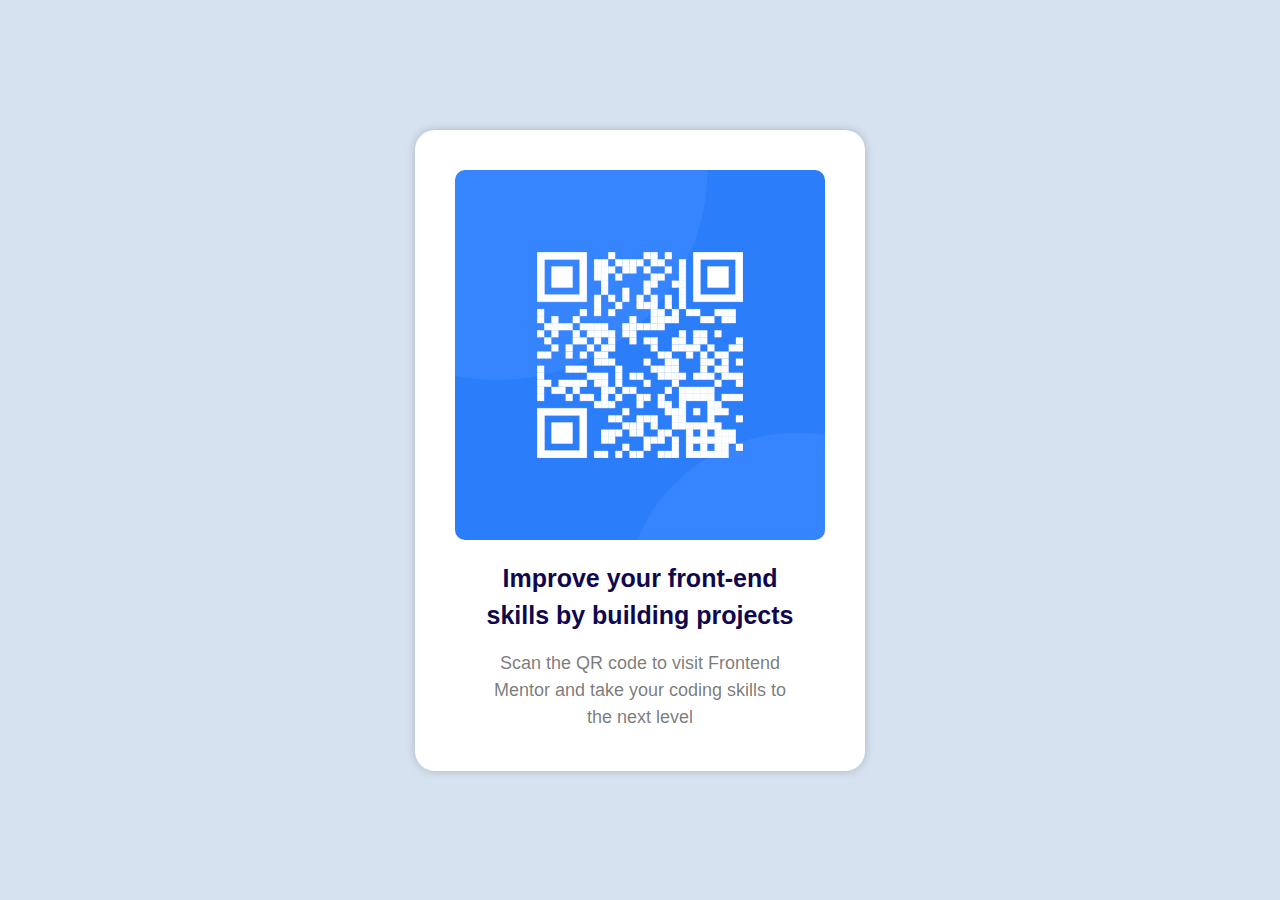
<file: index.html>
<!DOCTYPE html>
<html lang="en">
  <head>
    <meta charset="UTF-8" />
    <meta name="viewport" content="width=device-width, initial-scale=1.0" />
    <title>Frontend Mentor | QR code component</title>
    <link rel="stylesheet" href="style.css" />
    <link rel="stylesheet" href="reset.css" />
    <link
      rel="icon"
      type="image/png"
      sizes="32x32"
      href="./images/favicon-32x32.png"
    />
  </head>
  <body>
    <div class="container">
      <img src="/images/image-qr-code.png" alt="qr-code" />
      <div class="text">
        <h1>Improve your front-end skills by building projects</h1>
        <p>
          Scan the QR code to visit Frontend <br />
          Mentor and take your coding skills to the next level
        </p>
      </div>
    </div>
  </body>
</html>
</file>
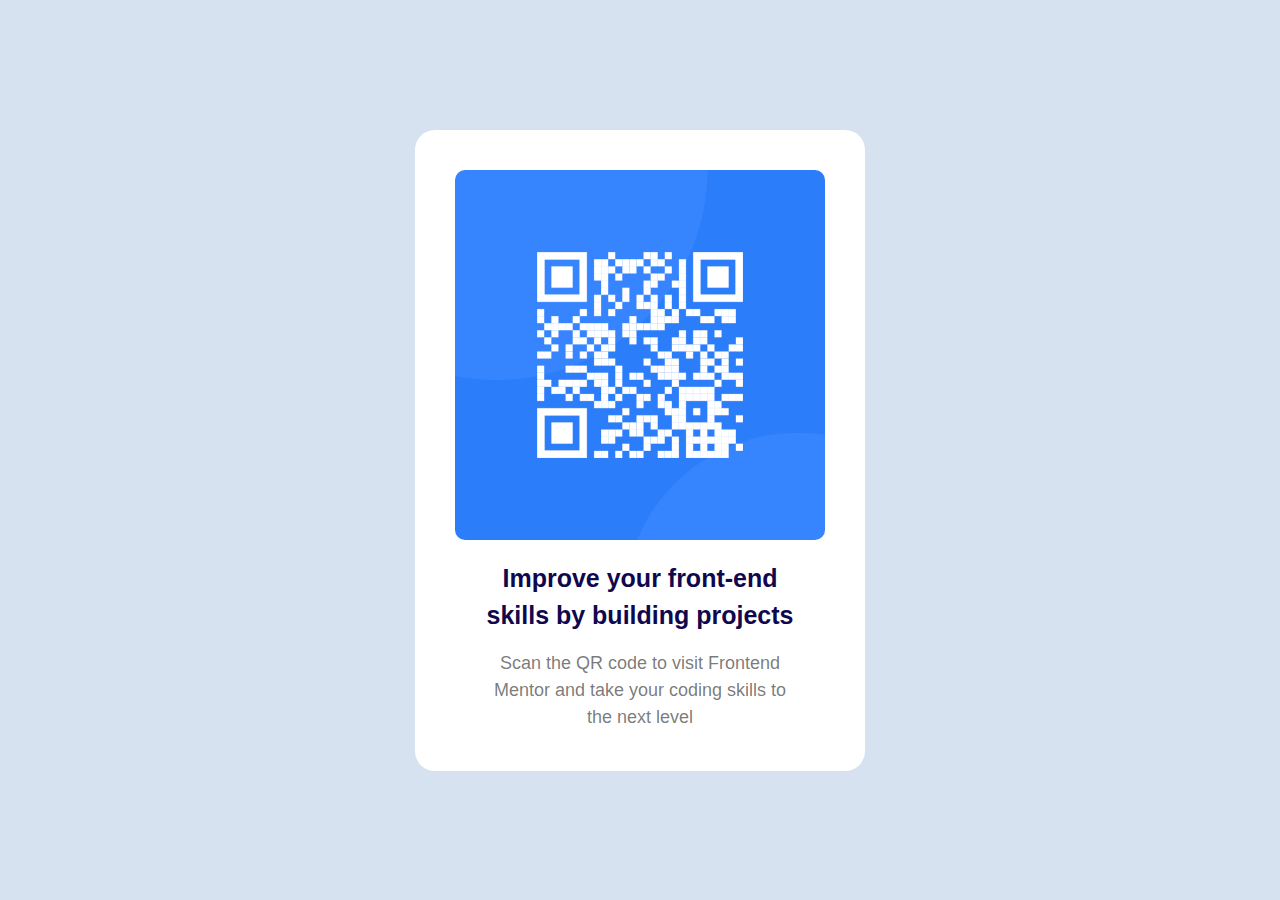
<file: design/index.html>
<!DOCTYPE html>
<html lang="en">
  <head>
    <meta charset="UTF-8" />
    <meta name="viewport" content="width=device-width, initial-scale=1.0" />
    <title>Frontend Mentor | QR code component</title>
    <link rel="stylesheet" href="style.css" />
    <link rel="stylesheet" href="reset.css" />
    <link
      rel="icon"
      type="image/png"
      sizes="32x32"
      href="./images/favicon-32x32.png"
    />
  </head>
  <body>
    <div class="container">
      <img src="/design/images/image-qr-code.png" alt="qr-code" />
      <div class="text">
        <h1>Improve your front-end skills by building projects</h1>
        <p>
          Scan the QR code to visit Frontend <br />
          Mentor and take your coding skills to the next level
        </p>
      </div>
    </div>
  </body>
</html>
</file>
<file: style.css>
@import url("https://fonts.googleapis.com/css2?family=Outfit:wght@400;700&display=swap");

body {
  background-color: hsl(212, 45%, 89%);
  font-family: "Outfit", sans-serif;
  display: flex;
  justify-content: center;
  min-height: 100vh;
  align-items: center;
}

.container {
  display: flex;
  padding: 40px;
  flex-direction: column;
  border-radius: 20px;
  background-color: white;
  max-width: 450px;
  text-align: center;
  height: auto;
  box-shadow: 0 0 10px rgba(0, 0, 0, 0.2);
  margin: 0;
}

.text {
  padding: 0 20px;
  gap: 15px;
  display: flex;
  flex-direction: column;
}

.container > img {
  border-radius: 10px;
  width: auto;
  height: auto;
  margin-bottom: 20px;
}

h1 {
  font-weight: 700;
  font-size: 25px;
  margin: 0 auto;
  padding: 0 10px;
  line-height: 1.5;
  color: rgb(16, 8, 78);
  max-width: 100%;
}

p {
  font-weight: 400;
  font-size: 18px;
  padding: 0 10px;
  line-height: 1.5;
  margin: 0 auto;
  color: hsla(0, 0%, 21%, 0.655);
}
</file>
<file: design/style.css>
@import url("https://fonts.googleapis.com/css2?family=Outfit:wght@400;700&display=swap");

body {
  background-color: hsl(212, 45%, 89%);
  font-family: "Outfit", sans-serif;
  display: flex;
  justify-content: center;
  min-height: 100vh;
  align-items: center;
}

.container {
  display: flex;
  padding: 40px;
  flex-direction: column;
  border-radius: 20px;
  background-color: white;
  max-width: 450px;
  text-align: center;
  height: auto;
  margin: 0;
}

.text {
  padding: 0 20px;
  gap: 15px;
  display: flex;
  flex-direction: column;
}

.container > img {
  border-radius: 10px;
  width: auto;
  height: auto;
  margin-bottom: 20px;
}

h1 {
  font-weight: 700;
  font-size: 25px;
  margin: 0 auto;
  padding: 0 10px;
  line-height: 1.5;
  color: rgb(16, 8, 78);
  max-width: 100%;
}

p {
  font-weight: 400;
  font-size: 18px;
  padding: 0 10px;
  line-height: 1.5;
  margin: 0 auto;
  color: hsla(0, 0%, 21%, 0.655);
}
</file>
